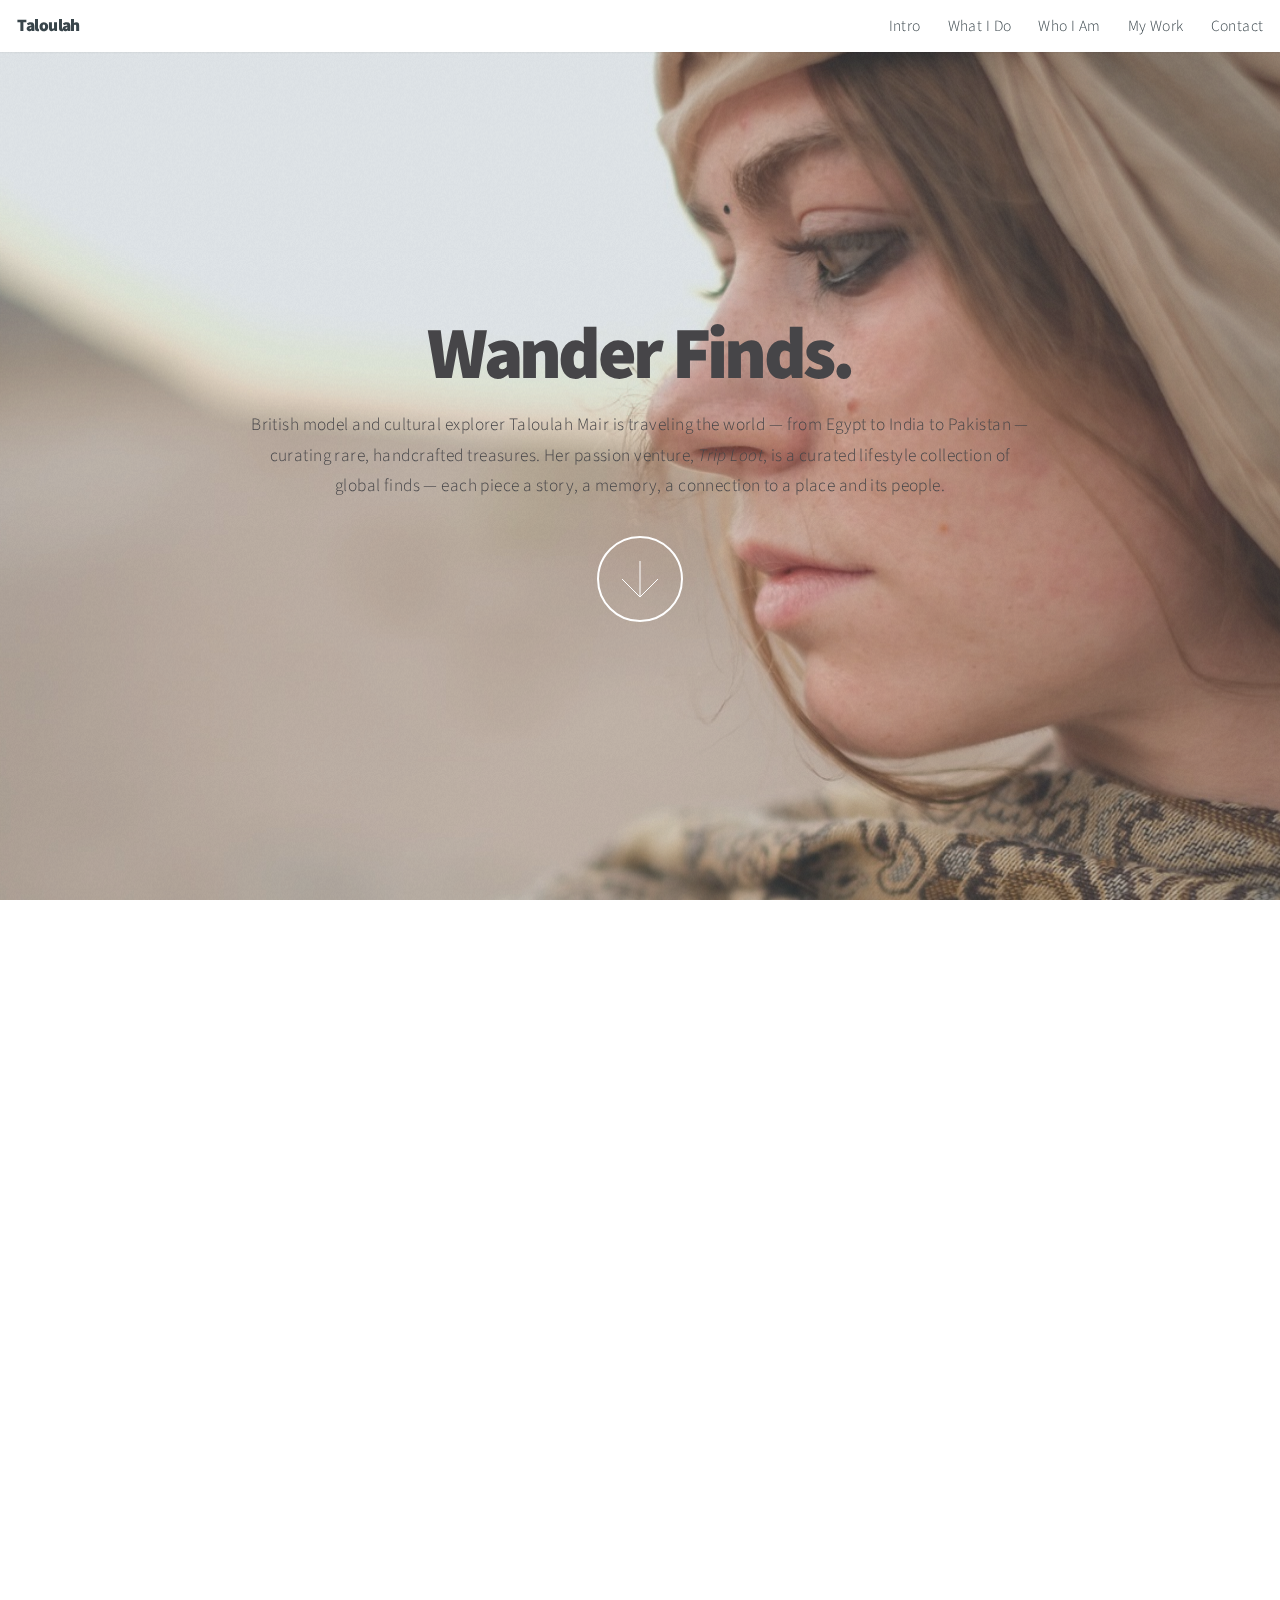
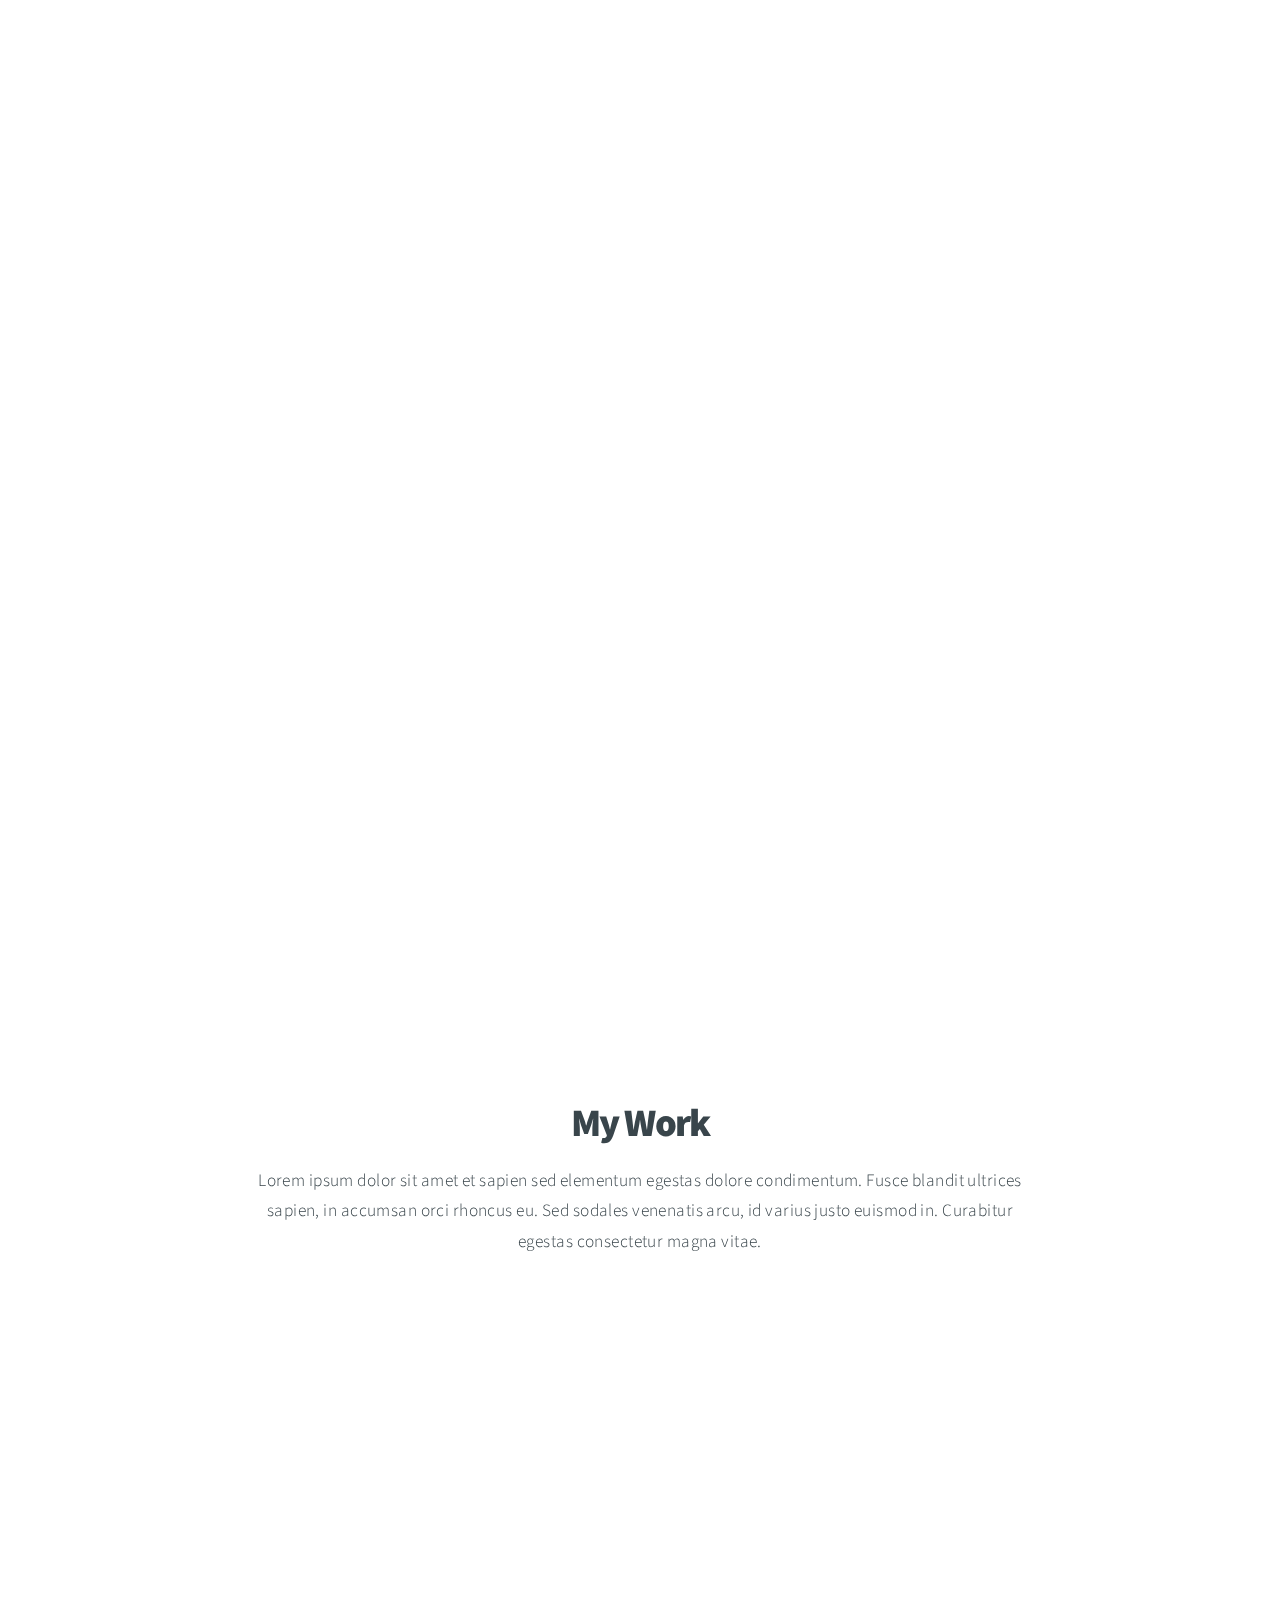
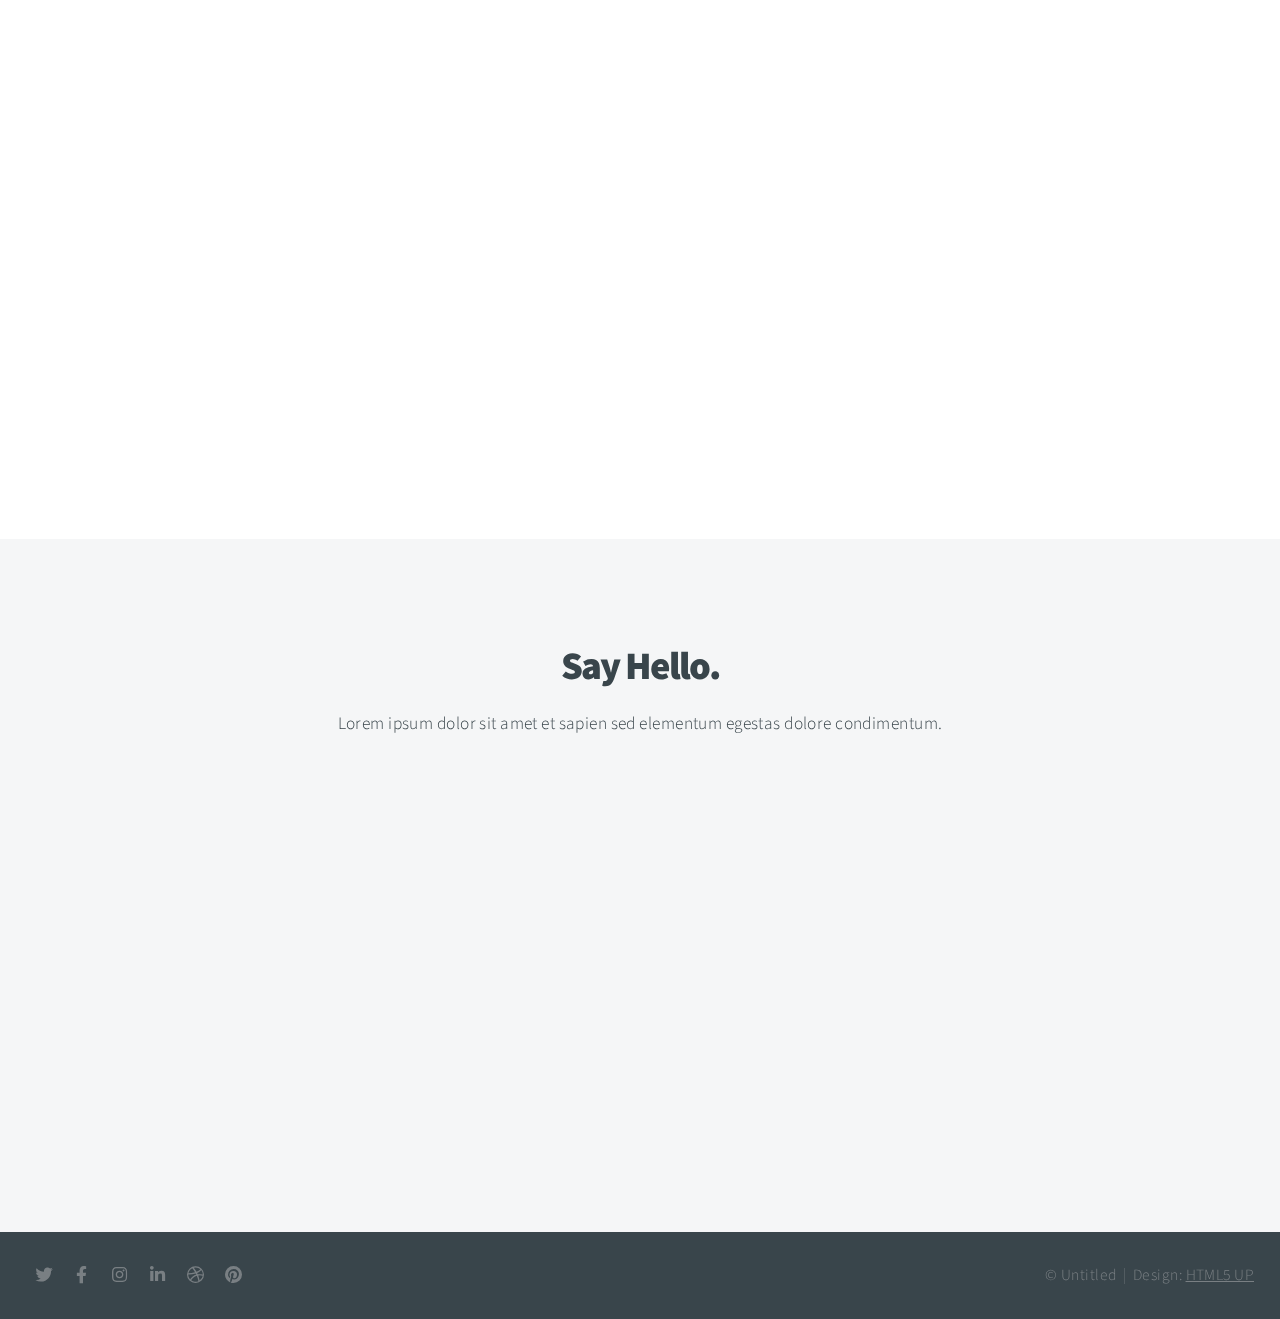
<file: index.html>
<!DOCTYPE HTML>
<!--
	Big Picture by HTML5 UP
	html5up.net | @ajlkn
	Free for personal and commercial use under the CCA 3.0 license (html5up.net/license)
-->
<html>
	<head>
		<title>Big Picture by HTML5 UP</title>
		<meta charset="utf-8" />
		<meta name="viewport" content="width=device-width, initial-scale=1, user-scalable=no" />
		<link rel="stylesheet" href="assets/css/main.css" />
		<noscript><link rel="stylesheet" href="assets/css/noscript.css" /></noscript>
	</head>
	<body class="is-preload">

		<!-- Header -->
			<header id="header">
				<h1>Taloulah</h1>
				<nav>
					<ul>
						<li><a href="#intro">Intro</a></li>
						<li><a href="#one">What I Do</a></li>
						<li><a href="#two">Who I Am</a></li>
						<li><a href="#work">My Work</a></li>
						<li><a href="#contact">Contact</a></li>
					</ul>
				</nav>
			</header>

		<!-- Intro -->
			<section id="intro" class="main style1 dark fullscreen">
				<div class="content">
					<header>
						<h2>Wander Finds.</h2>
					</header>
<p>
	      British model and cultural explorer Taloulah Mair is traveling the world — from Egypt to India to Pakistan — curating rare, handcrafted treasures. Her passion venture, <em>Trip Loot</em>, is a curated lifestyle collection of global finds — each piece a story, a memory, a connection to a place and its people.
</p>

					<footer>
						<a href="#one" class="button style2 down">More</a>
					</footer>
				</div>
			</section>

		<!-- One -->
			<section id="one" class="main style2 right dark fullscreen">
				<div class="content box style2">
					<header>
						<h2>What I Do</h2>
					</header>
					<p>Lorem ipsum dolor sit amet et sapien sed elementum egestas dolore condimentum.
					Fusce blandit ultrices sapien, in accumsan orci rhoncus eu. Sed sodales venenatis arcu,
					id varius justo euismod in. Curabitur egestas consectetur magna.</p>
				</div>
				<a href="#two" class="button style2 down anchored">Next</a>
			</section>

		<!-- Two -->
			<section id="two" class="main style2 left dark fullscreen">
				<div class="content box style2">
					<header>
						<h2>Who I Am</h2>
					</header>
					<p>Lorem ipsum dolor sit amet et sapien sed elementum egestas dolore condimentum.
					Fusce blandit ultrices sapien, in accumsan orci rhoncus eu. Sed sodales venenatis arcu,
					id varius justo euismod in. Curabitur egestas consectetur magna.</p>
				</div>
				<a href="#work" class="button style2 down anchored">Next</a>
			</section>

		<!-- Work -->
			<section id="work" class="main style3 primary">
				<div class="content">
					<header>
						<h2>My Work</h2>
						<p>Lorem ipsum dolor sit amet et sapien sed elementum egestas dolore condimentum.
						Fusce blandit ultrices sapien, in accumsan orci rhoncus eu. Sed sodales venenatis
						arcu, id varius justo euismod in. Curabitur egestas consectetur magna vitae.</p>
					</header>

					<!-- Gallery  -->
						<div class="gallery">
							<article class="from-left">
								<a href="images/fulls/01.jpg" class="image fit"><img src="images/thumbs/01.jpg" title="The Anonymous Red" alt="" /></a>
							</article>
							<article class="from-right">
								<a href="images/fulls/02.jpg" class="image fit"><img src="images/thumbs/02.jpg" title="Airchitecture II" alt="" /></a>
							</article>
							<article class="from-left">
								<a href="images/fulls/03.jpg" class="image fit"><img src="images/thumbs/03.jpg" title="Air Lounge" alt="" /></a>
							</article>
							<article class="from-right">
								<a href="images/fulls/04.jpg" class="image fit"><img src="images/thumbs/04.jpg" title="Carry on" alt="" /></a>
							</article>
							<article class="from-left">
								<a href="images/fulls/05.jpg" class="image fit"><img src="images/thumbs/05.jpg" title="The sparkling shell" alt="" /></a>
							</article>
							<article class="from-right">
								<a href="images/fulls/06.jpg" class="image fit"><img src="images/thumbs/06.jpg" title="Bent IX" alt="" /></a>
							</article>
						</div>

				</div>
			</section>

		<!-- Contact -->
			<section id="contact" class="main style3 secondary">
				<div class="content">
					<header>
						<h2>Say Hello.</h2>
						<p>Lorem ipsum dolor sit amet et sapien sed elementum egestas dolore condimentum.</p>
					</header>
					<div class="box">
						<form method="post" action="#">
							<div class="fields">
								<div class="field half"><input type="text" name="name" placeholder="Name" /></div>
								<div class="field half"><input type="email" name="email" placeholder="Email" /></div>
								<div class="field"><textarea name="message" placeholder="Message" rows="6"></textarea></div>
							</div>
							<ul class="actions special">
								<li><input type="submit" value="Send Message" /></li>
							</ul>
						</form>
					</div>
				</div>
			</section>

		<!-- Footer -->
			<footer id="footer">

				<!-- Icons -->
					<ul class="icons">
						<li><a href="#" class="icon brands fa-twitter"><span class="label">Twitter</span></a></li>
						<li><a href="#" class="icon brands fa-facebook-f"><span class="label">Facebook</span></a></li>
						<li><a href="#" class="icon brands fa-instagram"><span class="label">Instagram</span></a></li>
						<li><a href="#" class="icon brands fa-linkedin-in"><span class="label">LinkedIn</span></a></li>
						<li><a href="#" class="icon brands fa-dribbble"><span class="label">Dribbble</span></a></li>
						<li><a href="#" class="icon brands fa-pinterest"><span class="label">Pinterest</span></a></li>
					</ul>

				<!-- Menu -->
					<ul class="menu">
						<li>&copy; Untitled</li><li>Design: <a href="https://html5up.net">HTML5 UP</a></li>
					</ul>

			</footer>

		<!-- Scripts -->
			<script src="assets/js/jquery.min.js"></script>
			<script src="assets/js/jquery.poptrox.min.js"></script>
			<script src="assets/js/jquery.scrolly.min.js"></script>
			<script src="assets/js/jquery.scrollex.min.js"></script>
			<script src="assets/js/browser.min.js"></script>
			<script src="assets/js/breakpoints.min.js"></script>
			<script src="assets/js/util.js"></script>
			<script src="assets/js/main.js"></script>

	</body>
</html>
</file>
<file: assets/css/noscript.css>
/*
	Big Picture by HTML5 UP
	html5up.net | @ajlkn
	Free for personal and commercial use under the CCA 3.0 license (html5up.net/license)
*/

/* Loader */

	body:before, body:after {
		display: none;
	}
</file>
<file: assets/css/main.css>
@import url("https://fonts.googleapis.com/css?family=Source+Sans+Pro:300,900");
@import url("fontawesome-all.min.css");

/*
	Big Picture by HTML5 UP
	html5up.net | @ajlkn
	Free for personal and commercial use under the CCA 3.0 license (html5up.net/license)
*/

html, body, div, span, applet, object,
iframe, h1, h2, h3, h4, h5, h6, p, blockquote,
pre, a, abbr, acronym, address, big, cite,
code, del, dfn, em, img, ins, kbd, q, s, samp,
small, strike, strong, sub, sup, tt, var, b,
u, i, center, dl, dt, dd, ol, ul, li, fieldset,
form, label, legend, table, caption, tbody,
tfoot, thead, tr, th, td, article, aside,
canvas, details, embed, figure, figcaption,
footer, header, hgroup, menu, nav, output, ruby,
section, summary, time, mark, audio, video {
	margin: 0;
	padding: 0;
	border: 0;
	font-size: 100%;
	font: inherit;
	vertical-align: baseline;}

article, aside, details, figcaption, figure,
footer, header, hgroup, menu, nav, section {
	display: block;}

body {
	line-height: 1;
}

ol, ul {
	list-style: none;
}

blockquote, q {
	quotes: none;
}

	blockquote:before, blockquote:after, q:before, q:after {
		content: '';
		content: none;
	}

table {
	border-collapse: collapse;
	border-spacing: 0;
}

body {
	-webkit-text-size-adjust: none;
}

mark {
	background-color: transparent;
	color: inherit;
}

input::-moz-focus-inner {
	border: 0;
	padding: 0;
}

input, select, textarea {
	-moz-appearance: none;
	-webkit-appearance: none;
	-ms-appearance: none;
	appearance: none;
}

/* Basic */

	@-ms-viewport {
		width: device-width;
	}

	html {
		height: 100%;
	}

	html {
		box-sizing: border-box;
	}

	*, *:before, *:after {
		box-sizing: inherit;
	}

	body {
		background: #ffffff;
		height: 100%;
		min-width: 320px;
	}

		body.is-preload *, body.is-preload *:before, body.is-preload *:after {
			-moz-animation: none !important;
			-webkit-animation: none !important;
			-ms-animation: none !important;
			animation: none !important;
			-moz-transition: none !important;
			-webkit-transition: none !important;
			-ms-transition: none !important;
			transition: none !important;
		}

/* Spinner */

	@-moz-keyframes spinner-rotate {
		0% {
			-moz-transform: scale(1) rotate(0deg);
			-webkit-transform: scale(1) rotate(0deg);
			-ms-transform: scale(1) rotate(0deg);
			transform: scale(1) rotate(0deg);
		}

		100% {
			-moz-transform: scale(1) rotate(360deg);
			-webkit-transform: scale(1) rotate(360deg);
			-ms-transform: scale(1) rotate(360deg);
			transform: scale(1) rotate(360deg);
		}
	}

	@-webkit-keyframes spinner-rotate {
		0% {
			-moz-transform: scale(1) rotate(0deg);
			-webkit-transform: scale(1) rotate(0deg);
			-ms-transform: scale(1) rotate(0deg);
			transform: scale(1) rotate(0deg);
		}

		100% {
			-moz-transform: scale(1) rotate(360deg);
			-webkit-transform: scale(1) rotate(360deg);
			-ms-transform: scale(1) rotate(360deg);
			transform: scale(1) rotate(360deg);
		}
	}

	@-ms-keyframes spinner-rotate {
		0% {
			-moz-transform: scale(1) rotate(0deg);
			-webkit-transform: scale(1) rotate(0deg);
			-ms-transform: scale(1) rotate(0deg);
			transform: scale(1) rotate(0deg);
		}

		100% {
			-moz-transform: scale(1) rotate(360deg);
			-webkit-transform: scale(1) rotate(360deg);
			-ms-transform: scale(1) rotate(360deg);
			transform: scale(1) rotate(360deg);
		}
	}

	@keyframes spinner-rotate {
		0% {
			-moz-transform: scale(1) rotate(0deg);
			-webkit-transform: scale(1) rotate(0deg);
			-ms-transform: scale(1) rotate(0deg);
			transform: scale(1) rotate(0deg);
		}

		100% {
			-moz-transform: scale(1) rotate(360deg);
			-webkit-transform: scale(1) rotate(360deg);
			-ms-transform: scale(1) rotate(360deg);
			transform: scale(1) rotate(360deg);
		}
	}

/* Loader */

	@-moz-keyframes spinner-show {
		0% {
			opacity: 0;
		}

		100% {
			opacity: 1;
		}
	}

	@-webkit-keyframes spinner-show {
		0% {
			opacity: 0;
		}

		100% {
			opacity: 1;
		}
	}

	@-ms-keyframes spinner-show {
		0% {
			opacity: 0;
		}

		100% {
			opacity: 1;
		}
	}

	@keyframes spinner-show {
		0% {
			opacity: 0;
		}

		100% {
			opacity: 1;
		}
	}

	@-moz-keyframes spinner-hide {
		0% {
			-moz-transform: scale(1) rotate(0deg);
			-webkit-transform: scale(1) rotate(0deg);
			-ms-transform: scale(1) rotate(0deg);
			transform: scale(1) rotate(0deg);
			color: #e5e6e7;
			z-index: 100001;
		}

		99% {
			-moz-transform: scale(0.5) rotate(360deg);
			-webkit-transform: scale(0.5) rotate(360deg);
			-ms-transform: scale(0.5) rotate(360deg);
			transform: scale(0.5) rotate(360deg);
			color: #e5e6e7;
			z-index: 100001;
		}

		100% {
			-moz-transform: scale(0.5) rotate(360deg);
			-webkit-transform: scale(0.5) rotate(360deg);
			-ms-transform: scale(0.5) rotate(360deg);
			transform: scale(0.5) rotate(360deg);
			color: #e5e6e7;
			z-index: -1;
		}
	}

	@-webkit-keyframes spinner-hide {
		0% {
			-moz-transform: scale(1) rotate(0deg);
			-webkit-transform: scale(1) rotate(0deg);
			-ms-transform: scale(1) rotate(0deg);
			transform: scale(1) rotate(0deg);
			color: #e5e6e7;
			z-index: 100001;
		}

		99% {
			-moz-transform: scale(0.5) rotate(360deg);
			-webkit-transform: scale(0.5) rotate(360deg);
			-ms-transform: scale(0.5) rotate(360deg);
			transform: scale(0.5) rotate(360deg);
			color: #e5e6e7;
			z-index: 100001;
		}

		100% {
			-moz-transform: scale(0.5) rotate(360deg);
			-webkit-transform: scale(0.5) rotate(360deg);
			-ms-transform: scale(0.5) rotate(360deg);
			transform: scale(0.5) rotate(360deg);
			color: #e5e6e7;
			z-index: -1;
		}
	}

	@-ms-keyframes spinner-hide {
		0% {
			-moz-transform: scale(1) rotate(0deg);
			-webkit-transform: scale(1) rotate(0deg);
			-ms-transform: scale(1) rotate(0deg);
			transform: scale(1) rotate(0deg);
			color: #e5e6e7;
			z-index: 100001;
		}

		99% {
			-moz-transform: scale(0.5) rotate(360deg);
			-webkit-transform: scale(0.5) rotate(360deg);
			-ms-transform: scale(0.5) rotate(360deg);
			transform: scale(0.5) rotate(360deg);
			color: #e5e6e7;
			z-index: 100001;
		}

		100% {
			-moz-transform: scale(0.5) rotate(360deg);
			-webkit-transform: scale(0.5) rotate(360deg);
			-ms-transform: scale(0.5) rotate(360deg);
			transform: scale(0.5) rotate(360deg);
			color: #e5e6e7;
			z-index: -1;
		}
	}

	@keyframes spinner-hide {
		0% {
			-moz-transform: scale(1) rotate(0deg);
			-webkit-transform: scale(1) rotate(0deg);
			-ms-transform: scale(1) rotate(0deg);
			transform: scale(1) rotate(0deg);
			color: #e5e6e7;
			z-index: 100001;
		}

		99% {
			-moz-transform: scale(0.5) rotate(360deg);
			-webkit-transform: scale(0.5) rotate(360deg);
			-ms-transform: scale(0.5) rotate(360deg);
			transform: scale(0.5) rotate(360deg);
			color: #e5e6e7;
			z-index: 100001;
		}

		100% {
			-moz-transform: scale(0.5) rotate(360deg);
			-webkit-transform: scale(0.5) rotate(360deg);
			-ms-transform: scale(0.5) rotate(360deg);
			transform: scale(0.5) rotate(360deg);
			color: #e5e6e7;
			z-index: -1;
		}
	}

	@-moz-keyframes overlay-hide {
		0% {
			opacity: 1;
			z-index: 100000;
		}

		15% {
			opacity: 1;
			z-index: 100000;
		}

		99% {
			opacity: 0;
			z-index: 100000;
		}

		100% {
			opacity: 0;
			z-index: -1;
		}
	}

	@-webkit-keyframes overlay-hide {
		0% {
			opacity: 1;
			z-index: 100000;
		}

		15% {
			opacity: 1;
			z-index: 100000;
		}

		99% {
			opacity: 0;
			z-index: 100000;
		}

		100% {
			opacity: 0;
			z-index: -1;
		}
	}

	@-ms-keyframes overlay-hide {
		0% {
			opacity: 1;
			z-index: 100000;
		}

		15% {
			opacity: 1;
			z-index: 100000;
		}

		99% {
			opacity: 0;
			z-index: 100000;
		}

		100% {
			opacity: 0;
			z-index: -1;
		}
	}

	@keyframes overlay-hide {
		0% {
			opacity: 1;
			z-index: 100000;
		}

		15% {
			opacity: 1;
			z-index: 100000;
		}

		99% {
			opacity: 0;
			z-index: 100000;
		}

		100% {
			opacity: 0;
			z-index: -1;
		}
	}

	body {
		text-decoration: none;
	}

		body:before {
			-moz-animation: spinner-show 1.5s 1 0.25s ease forwards, spinner-hide 0.25s ease-in-out forwards !important;
			-webkit-animation: spinner-show 1.5s 1 0.25s ease forwards, spinner-hide 0.25s ease-in-out forwards !important;
			-ms-animation: spinner-show 1.5s 1 0.25s ease forwards, spinner-hide 0.25s ease-in-out forwards !important;
			animation: spinner-show 1.5s 1 0.25s ease forwards, spinner-hide 0.25s ease-in-out forwards !important;
			-moz-transform-origin: 50% 50%;
			-webkit-transform-origin: 50% 50%;
			-ms-transform-origin: 50% 50%;
			transform-origin: 50% 50%;
			-moz-osx-font-smoothing: grayscale;
			-webkit-font-smoothing: antialiased;
			font-family: FontAwesome;
			font-style: normal;
			font-weight: normal;
			text-transform: none !important;
			color: #e5e6e7;
			content: '\f1ce';
			cursor: default;
			display: block;
			font-size: 2em;
			height: 2em;
			left: 50%;
			line-height: 2em;
			margin: -1em 0 0 -1em;
			opacity: 0;
			position: fixed;
			text-align: center;
			top: 50%;
			width: 2em;
			z-index: -1;
		}

		body:after {
			-moz-animation: overlay-hide 1.5s ease-in forwards !important;
			-webkit-animation: overlay-hide 1.5s ease-in forwards !important;
			-ms-animation: overlay-hide 1.5s ease-in forwards !important;
			animation: overlay-hide 1.5s ease-in forwards !important;
			background: #ffffff;
			content: '';
			display: block;
			height: 100%;
			left: 0;
			opacity: 0;
			position: fixed;
			top: 0;
			width: 100%;
			z-index: -1;
		}

		body.is-preload:before {
			-moz-animation: spinner-show 1.5s 1 0.25s ease forwards, spinner-rotate 0.75s infinite linear !important;
			-webkit-animation: spinner-show 1.5s 1 0.25s ease forwards, spinner-rotate 0.75s infinite linear !important;
			-ms-animation: spinner-show 1.5s 1 0.25s ease forwards, spinner-rotate 0.75s infinite linear !important;
			animation: spinner-show 1.5s 1 0.25s ease forwards, spinner-rotate 0.75s infinite linear !important;
			z-index: 100001;
		}

		body.is-preload:after {
			-moz-animation: none !important;
			-webkit-animation: none !important;
			-ms-animation: none !important;
			animation: none !important;
			opacity: 1;
			z-index: 100000;
		}

	@media (-webkit-min-device-pixel-ratio: 2) {

		body:before {
			line-height: 2.025em;
		}

	}

/* Type */

	body, input, textarea, select {
		font-family: "Source Sans Pro", "sans-serif";
		font-weight: 300;
		font-size: 18pt;
		line-height: 1.75em;
		color: #39454b;
		letter-spacing: 0.025em;
	}

		@media screen and (max-width: 1920px) {

			body, input, textarea, select {
				font-size: 17pt;
			}

		}

		@media screen and (max-width: 1680px) {

			body, input, textarea, select {
				font-size: 15pt;
			}

		}

		@media screen and (max-width: 1280px) {

			body, input, textarea, select {
				font-size: 13pt;
			}

		}

		@media screen and (max-width: 1000px) {

			body, input, textarea, select {
				font-size: 13pt;
			}

		}

		@media screen and (max-width: 736px) {

			body, input, textarea, select {
				font-size: 12pt;
				line-height: 1.5em;
			}

		}

	h1, h2, h3, h4, h5, h6 {
		font-weight: 900;
		color: inherit;
		letter-spacing: -0.0325em;
	}

		h1 a, h2 a, h3 a, h4 a, h5 a, h6 a {
			color: inherit;
			text-decoration: none;
		}

	h2 {
		font-size: 2.25em;
		line-height: 1.25em;
		letter-spacing: -0.05em;
	}

	@media screen and (max-width: 736px) {

		h2 {
			font-size: 1.5em;
		}

	}

	strong, b {
		font-weight: 900;
		color: inherit;
	}

	em, i {
		font-style: italic;
	}

	a {
		-moz-transition: color 0.2s ease-in-out;
		-webkit-transition: color 0.2s ease-in-out;
		-ms-transition: color 0.2s ease-in-out;
		transition: color 0.2s ease-in-out;
		color: #98c593;
	}

	sub {
		position: relative;
		top: 0.5em;
		font-size: 0.8em;
	}

	sup {
		position: relative;
		top: -0.5em;
		font-size: 0.8em;
	}

	hr {
		border: 0;
		border-top: solid 1px #e5e6e7;
	}

	blockquote {
		border-left: solid 0.5em #e5e6e7;
		padding: 1em 0 1em 2em;
		font-style: italic;
	}

	p, ul, ol, dl, table {
		margin-bottom: 1em;
	}

/* Box */

	.box {
		background: #ffffff;
		color: #39454b;
		padding: 2em;
		background-color: rgba(255, 255, 255, 0.5);
	}

		.box > :last-child {
			margin-bottom: 0;
		}

		.box.style2 {
			padding: 3.5em 2.5em 3.5em 2.5em;
		}

		@media screen and (max-width: 736px) {

			.box {
				padding: 1em;
			}

				.box.style2 {
					padding: 1.5em 1.25em 1.5em 1.25em;
					background-color: rgba(255, 255, 255, 0.5);
				}

		}

/* Button */

	input[type="button"],
	input[type="submit"],
	input[type="reset"],
	.button,
	button {
		-moz-appearance: none;
		-webkit-appearance: none;
		-ms-appearance: none;
		appearance: none;
		-moz-transition: background-color 0.2s ease-in-out;
		-webkit-transition: background-color 0.2s ease-in-out;
		-ms-transition: background-color 0.2s ease-in-out;
		transition: background-color 0.2s ease-in-out;
		background-color: #98c593;
		border: 0;
		border-radius: 3.5em;
		color: #ffffff;
		cursor: pointer;
		display: inline-block;
		height: 3.5em;
		line-height: 3.5em;
		outline: 0;
		padding: 0 2em 0 2em;
		position: relative;
		text-align: center;
		text-decoration: none;
	}

		input[type="button"].down,
		input[type="submit"].down,
		input[type="reset"].down,
		.button.down,
		button.down {
			width: 5em;
			height: 5em;
			line-height: 4.5em;
			padding: 0;
			background-image: url("images/dark-arrow.svg");
			background-position: center center;
			background-repeat: no-repeat;
			text-indent: -10em;
			overflow: hidden;
		}

			input[type="button"].down.anchored,
			input[type="submit"].down.anchored,
			input[type="reset"].down.anchored,
			.button.down.anchored,
			button.down.anchored {
				bottom: 0;
				border-bottom: 0;
				border-radius: 3em 3em 0 0;
				height: 4.5em;
				margin-left: -2.5em;
			}

		input[type="button"].anchored,
		input[type="submit"].anchored,
		input[type="reset"].anchored,
		.button.anchored,
		button.anchored {
			position: absolute;
			left: 50%;
		}

		input[type="button"]:hover,
		input[type="submit"]:hover,
		input[type="reset"]:hover,
		.button:hover,
		button:hover {
			background-color: #a8cea4;
		}

		input[type="button"]:active,
		input[type="submit"]:active,
		input[type="reset"]:active,
		.button:active,
		button:active {
			background-color: #88bc82;
		}

		input[type="button"].style2,
		input[type="submit"].style2,
		input[type="reset"].style2,
		.button.style2,
		button.style2 {
			background-color: transparent;
			border: solid 2px #e5e6e7;
			color: inherit;
		}

			input[type="button"].style2:hover,
			input[type="submit"].style2:hover,
			input[type="reset"].style2:hover,
			.button.style2:hover,
			button.style2:hover {
				background-color: rgba(229, 230, 231, 0.25);
			}

			input[type="button"].style2:active,
			input[type="submit"].style2:active,
			input[type="reset"].style2:active,
			.button.style2:active,
			button.style2:active {
				background-color: rgba(229, 230, 231, 0.375);
			}

			input[type="button"].style2.down,
			input[type="submit"].style2.down,
			input[type="reset"].style2.down,
			.button.style2.down,
			button.style2.down {
				background-image: url("images/arrow.svg");
			}

/* Form */

	form {
		margin: 0 0 2em 0;
	}

		form > :last-child {
			margin-bottom: 0;
		}

		form > .fields {
			display: -moz-flex;
			display: -webkit-flex;
			display: -ms-flex;
			display: flex;
			-moz-flex-wrap: wrap;
			-webkit-flex-wrap: wrap;
			-ms-flex-wrap: wrap;
			flex-wrap: wrap;
			width: calc(100% + 3em);
			margin: -1.5em 0 2em -1.5em;
		}

			form > .fields > .field {
				-moz-flex-grow: 0;
				-webkit-flex-grow: 0;
				-ms-flex-grow: 0;
				flex-grow: 0;
				-moz-flex-shrink: 0;
				-webkit-flex-shrink: 0;
				-ms-flex-shrink: 0;
				flex-shrink: 0;
				padding: 1.5em 0 0 1.5em;
				width: calc(100% - 1.5em);
			}

				form > .fields > .field.half {
					width: calc(50% - 0.75em);
				}

				form > .fields > .field.third {
					width: calc(100%/3 - 0.5em);
				}

				form > .fields > .field.quarter {
					width: calc(25% - 0.375em);
				}

		@media screen and (max-width: 480px) {

			form > .fields {
				width: calc(100% + 2em);
				margin: -1em 0 2em -1em;
			}

				form > .fields > .field {
					padding: 1em 0 0 1em;
					width: calc(100% - 1em);
				}

					form > .fields > .field.half {
						width: calc(100% - 1em);
					}

					form > .fields > .field.third {
						width: calc(100% - 1em);
					}

					form > .fields > .field.quarter {
						width: calc(100% - 1em);
					}

		}

	label {
		display: block;
	}

	input[type="text"],
	input[type="password"],
	input[type="email"],
	input[type="tel"],
	input[type="search"],
	input[type="url"],
	select,
	textarea {
		-moz-appearance: none;
		-webkit-appearance: none;
		-ms-appearance: none;
		appearance: none;
		-moz-transition: border-color 0.2s ease-in-out, color 0.2s ease-in-out;
		-webkit-transition: border-color 0.2s ease-in-out, color 0.2s ease-in-out;
		-ms-transition: border-color 0.2s ease-in-out, color 0.2s ease-in-out;
		transition: border-color 0.2s ease-in-out, color 0.2s ease-in-out;
		color: #39454b;
		display: block;
		width: 100%;
		padding: 0.65em 0.75em;
		background: none;
		border: solid 2px #e5e6e7;
		color: inherit;
		border-radius: 0.5em;
		outline: none;
	}

		input[type="text"]:focus,
		input[type="password"]:focus,
		input[type="email"]:focus,
		input[type="tel"]:focus,
		input[type="search"]:focus,
		input[type="url"]:focus,
		select:focus,
		textarea:focus {
			border-color: #9ac8e9;
		}

	input[type="text"],
	input[type="password"],
	input[type="email"],
	input[type="tel"],
	input[type="search"],
	input[type="url"],
	select {
		line-height: 1.35em;
	}

	textarea {
		min-height: 8em;
	}

	::-moz-focus-inner {
		border: 0;
	}

	::-webkit-input-placeholder {
		opacity: 0.375;
	}

	:-moz-placeholder {
		opacity: 0.375;
	}

	::-moz-placeholder {
		opacity: 0.375;
	}

	:-ms-input-placeholder {
		opacity: 0.375;
	}

/* Icon */

	.icon {
		text-decoration: none;
		position: relative;
		text-decoration: none;
	}

		.icon:before {
			-moz-osx-font-smoothing: grayscale;
			-webkit-font-smoothing: antialiased;
			display: inline-block;
			font-style: normal;
			font-variant: normal;
			text-rendering: auto;
			line-height: 1;
			text-transform: none !important;
			font-family: 'Font Awesome 5 Free';
			font-weight: 400;
		}

		.icon:before {
			line-height: inherit;
		}

		.icon > .label {
			display: none;
		}

		.icon.solid:before {
			font-weight: 900;
		}

		.icon.brands:before {
			font-family: 'Font Awesome 5 Brands';
		}

/* Image */

	.image {
		position: relative;
		display: inline-block;
	}

		.image:before {
			content: '';
			position: absolute;
			left: 0;
			top: 0;
			width: 100%;
			height: 100%;
			background: url("images/overlay.png");
		}

		.image img {
			display: block;
			width: 100%;
		}

		.image.featured {
			display: block;
			width: 100%;
			margin: 0 0 2em 0;
		}

		.image.fit {
			display: block;
			width: 100%;
		}

		.image.left {
			float: left;
			margin: 0 2em 2em 0;
		}

		.image.centered {
			display: block;
			margin: 0 0 2em 0;
		}

			.image.centered img {
				margin: 0 auto;
				width: auto;
			}

/* List */

	ul.default {
		list-style: disc;
		padding-left: 1em;
	}

		ul.default li {
			padding-left: 0.5em;
		}

	ul.menu {
		cursor: default;
	}

		ul.menu li {
			display: inline-block;
			line-height: 1em;
			border-left: solid 1px #e5e6e7;
			padding: 0 0 0 0.5em;
			margin: 0 0 0 0.5em;
		}

			ul.menu li:first-child {
				border-left: 0;
				padding-left: 0;
				margin-left: 0;
			}

	ol.default {
		list-style: decimal;
		padding-left: 1.25em;
	}

		ol.default li {
			padding-left: 0.25em;
		}

/* Actions */

	ul.actions {
		display: -moz-flex;
		display: -webkit-flex;
		display: -ms-flex;
		display: flex;
		cursor: default;
		list-style: none;
		margin-left: -1em;
		padding-left: 0;
	}

		ul.actions li {
			padding: 0 0 0 1em;
			vertical-align: middle;
		}

		ul.actions.special {
			-moz-justify-content: center;
			-webkit-justify-content: center;
			-ms-justify-content: center;
			justify-content: center;
			width: 100%;
			margin-left: 0;
		}

			ul.actions.special li:first-child {
				padding-left: 0;
			}

		ul.actions.stacked {
			-moz-flex-direction: column;
			-webkit-flex-direction: column;
			-ms-flex-direction: column;
			flex-direction: column;
			margin-left: 0;
		}

			ul.actions.stacked li {
				padding: 1.3em 0 0 0;
			}

				ul.actions.stacked li:first-child {
					padding-top: 0;
				}

		ul.actions.fit {
			width: calc(100% + 1em);
		}

			ul.actions.fit li {
				-moz-flex-grow: 1;
				-webkit-flex-grow: 1;
				-ms-flex-grow: 1;
				flex-grow: 1;
				-moz-flex-shrink: 1;
				-webkit-flex-shrink: 1;
				-ms-flex-shrink: 1;
				flex-shrink: 1;
				width: 100%;
			}

				ul.actions.fit li > * {
					width: 100%;
				}

			ul.actions.fit.stacked {
				width: 100%;
			}

		@media screen and (max-width: 480px) {

			ul.actions:not(.fixed) {
				-moz-flex-direction: column;
				-webkit-flex-direction: column;
				-ms-flex-direction: column;
				flex-direction: column;
				margin-left: 0;
				width: 100% !important;
			}

				ul.actions:not(.fixed) li {
					-moz-flex-grow: 1;
					-webkit-flex-grow: 1;
					-ms-flex-grow: 1;
					flex-grow: 1;
					-moz-flex-shrink: 1;
					-webkit-flex-shrink: 1;
					-ms-flex-shrink: 1;
					flex-shrink: 1;
					padding: 1em 0 0 0;
					text-align: center;
					width: 100%;
				}

					ul.actions:not(.fixed) li > * {
						width: 100%;
					}

					ul.actions:not(.fixed) li:first-child {
						padding-top: 0;
					}

					ul.actions:not(.fixed) li input[type="submit"],
					ul.actions:not(.fixed) li input[type="reset"],
					ul.actions:not(.fixed) li input[type="button"],
					ul.actions:not(.fixed) li button,
					ul.actions:not(.fixed) li .button {
						width: 100%;
					}

						ul.actions:not(.fixed) li input[type="submit"].icon:before,
						ul.actions:not(.fixed) li input[type="reset"].icon:before,
						ul.actions:not(.fixed) li input[type="button"].icon:before,
						ul.actions:not(.fixed) li button.icon:before,
						ul.actions:not(.fixed) li .button.icon:before {
							margin-left: -0.5rem;
						}

		}

/* Icons */

	ul.icons {
		cursor: default;
	}

		ul.icons li {
			display: inline-block;
		}

		ul.icons a {
			display: inline-block;
			width: 2em;
			height: 2em;
			line-height: 2em;
			text-align: center;
			border: 0;
		}

/* Sections/Article */

	header {
		margin-bottom: 1em;
	}

		header p {
			display: block;
			margin: 1em 0 0 0;
			padding: 0 0 0.5em 0;
		}

	footer {
		margin-top: 2em;
	}

/* Table */

	table {
		width: 100%;
	}

		table.default {
			width: 100%;
		}

			table.default tbody tr:nth-child(2n+2) {
				background: rgba(229, 230, 231, 0.5);
			}

			table.default td {
				padding: 0.5em 1em 0.5em 1em;
			}

			table.default th {
				text-align: left;
				font-weight: 900;
				padding: 0.5em 1em 0.5em 1em;
			}

			table.default thead {
				background: #39454b;
				color: #ffffff;
			}

			table.default tfoot {
				background: #e5e6e7;
			}

/* Poptrox */

	.poptrox-popup {
		-moz-box-sizing: content-box;
		-webkit-box-sizing: content-box;
		-ms-box-sizing: content-box;
		box-sizing: content-box;
		background: #fff;
		padding-bottom: 3em;
		box-shadow: 0 0.1em 0.15em 0 rgba(0, 0, 0, 0.15);
	}

		.poptrox-popup .loader {
			position: absolute;
			top: 50%;
			left: 50%;
			margin: -1em 0 0 -1em;
			width: 2em;
			height: 2em;
			display: block;
			font-size: 2em;
		}

			.poptrox-popup .loader:before {
				-moz-animation: spinner-rotate 0.75s infinite linear !important;
				-webkit-animation: spinner-rotate 0.75s infinite linear !important;
				-ms-animation: spinner-rotate 0.75s infinite linear !important;
				animation: spinner-rotate 0.75s infinite linear !important;
				-moz-osx-font-smoothing: grayscale;
				-webkit-font-smoothing: antialiased;
				font-family: FontAwesome;
				font-style: normal;
				font-weight: normal;
				text-transform: none !important;
				color: #e5e6e7;
				content: '\f1ce';
				cursor: default;
				display: block;
				height: 2em;
				left: 0;
				line-height: 2em;
				position: absolute;
				text-align: center;
				top: 0;
				width: 2em;
			}

		.poptrox-popup .caption {
			position: absolute;
			bottom: 0;
			left: 0;
			background: #ffffff;
			width: 100%;
			height: 3em;
			line-height: 2.8em;
			text-align: center;
			cursor: default;
			z-index: 1;
			font-size: 0.9em;
		}

		.poptrox-popup .nav-next,
		.poptrox-popup .nav-previous {
			-moz-transition: opacity 0.2s ease-in-out;
			-webkit-transition: opacity 0.2s ease-in-out;
			-ms-transition: opacity 0.2s ease-in-out;
			transition: opacity 0.2s ease-in-out;
			position: absolute;
			top: 0;
			width: 50%;
			height: 100%;
			opacity: 0;
			cursor: pointer;
			background: rgba(0, 0, 0, 0.01);
			-webkit-tap-highlight-color: rgba(255, 255, 255, 0);
		}

		.poptrox-popup .nav-next:before,
		.poptrox-popup .nav-previous:before {
			content: '';
			position: absolute;
			width: 96px;
			height: 64px;
			background: url("images/poptrox-nav.svg");
			top: calc(50% - 1.5em);
			margin: -32px 0 0 0;
		}

		.poptrox-popup:hover .nav-next,
		.poptrox-popup:hover .nav-previous {
			opacity: 0.5;
		}

		.poptrox-popup:hover .nav-next:hover,
		.poptrox-popup:hover .nav-previous:hover {
			opacity: 1.0;
		}

		.poptrox-popup .nav-previous:before {
			-moz-transform: scaleX(-1);
			-webkit-transform: scaleX(-1);
			-ms-transform: scaleX(-1);
			transform: scaleX(-1);
			-ms-filter: "FlipH";
			filter: FlipH;
		}

		.poptrox-popup .nav-next {
			right: 0;
		}

			.poptrox-popup .nav-next:before {
				right: 0;
			}

		.poptrox-popup .nav-previous {
			left: 0;
		}

			.poptrox-popup .nav-previous:before {
				left: 0;
			}

		.poptrox-popup .closer {
			-moz-transition: opacity 0.2s ease-in-out;
			-webkit-transition: opacity 0.2s ease-in-out;
			-ms-transition: opacity 0.2s ease-in-out;
			transition: opacity 0.2s ease-in-out;
			position: absolute;
			top: 0;
			right: 0;
			width: 64px;
			height: 64px;
			text-indent: -9999px;
			z-index: 2;
			opacity: 0;
			-webkit-tap-highlight-color: rgba(255, 255, 255, 0);
		}

			.poptrox-popup .closer:before {
				content: '';
				display: block;
				position: absolute;
				right: 16px;
				top: 16px;
				width: 40px;
				height: 40px;
				border-radius: 100%;
				box-shadow: inset 0 0 0 2px #fff;
				background: url("images/poptrox-closer.svg") center center;
				color: #ffffff !important;
			}

		.poptrox-popup:hover .closer {
			opacity: 0.5;
		}

			.poptrox-popup:hover .closer:hover {
				opacity: 1.0;
			}

		body.is-touch .poptrox-popup .nav-next,
		body.is-touch .poptrox-popup .nav-previous,
		body.is-touch .poptrox-popup .closer {
			opacity: 1.0 !important;
		}

		@media screen and (max-width: 736px) {

			.poptrox-popup .nav-next:before,
			.poptrox-popup .nav-previous:before {
				width: 48px;
				height: 32px;
				background-size: contain;
				margin: -16px 0 0 0;
			}

			.poptrox-popup .closer:before {
				right: 12px;
				top: 12px;
				width: 20px;
				height: 20px;
				box-shadow: inset 0 0 0 1px #fff;
				background-size: contain;
				opacity: 0.65;
			}

		}

/* Gallery */

	.gallery {
		display: -moz-flex;
		display: -webkit-flex;
		display: -ms-flex;
		display: flex;
		-moz-flex-wrap: wrap;
		-webkit-flex-wrap: wrap;
		-ms-flex-wrap: wrap;
		flex-wrap: wrap;
		width: 45em;
		max-width: 100%;
		margin: 0 auto 2em auto;
	}

		.gallery article {
			-moz-transition: -moz-transform 1s ease, opacity 1s ease;
			-webkit-transition: -webkit-transform 1s ease, opacity 1s ease;
			-ms-transition: -ms-transform 1s ease, opacity 1s ease;
			transition: transform 1s ease, opacity 1s ease;
			-moz-transform: translateX(0);
			-webkit-transform: translateX(0);
			-ms-transform: translateX(0);
			transform: translateX(0);
			width: 50%;
			position: relative;
			opacity: 1.0;
		}

			.gallery article .image {
				margin: 0;
				display: block;
			}

			.gallery article:nth-last-child(1n) {
				-moz-transition-delay: 0.05s;
				-webkit-transition-delay: 0.05s;
				-ms-transition-delay: 0.05s;
				transition-delay: 0.05s;
			}

			.gallery article:nth-last-child(2n) {
				-moz-transition-delay: 0.05s;
				-webkit-transition-delay: 0.05s;
				-ms-transition-delay: 0.05s;
				transition-delay: 0.05s;
			}

			.gallery article:nth-last-child(2n) {
				-moz-transition-delay: 0.1s;
				-webkit-transition-delay: 0.1s;
				-ms-transition-delay: 0.1s;
				transition-delay: 0.1s;
			}

			.gallery article:nth-last-child(3n) {
				-moz-transition-delay: 0.1s;
				-webkit-transition-delay: 0.1s;
				-ms-transition-delay: 0.1s;
				transition-delay: 0.1s;
			}

			.gallery article:nth-last-child(3n) {
				-moz-transition-delay: 0.15s;
				-webkit-transition-delay: 0.15s;
				-ms-transition-delay: 0.15s;
				transition-delay: 0.15s;
			}

			.gallery article:nth-last-child(4n) {
				-moz-transition-delay: 0.15s;
				-webkit-transition-delay: 0.15s;
				-ms-transition-delay: 0.15s;
				transition-delay: 0.15s;
			}

			.gallery article:nth-last-child(4n) {
				-moz-transition-delay: 0.2s;
				-webkit-transition-delay: 0.2s;
				-ms-transition-delay: 0.2s;
				transition-delay: 0.2s;
			}

			.gallery article:nth-last-child(5n) {
				-moz-transition-delay: 0.2s;
				-webkit-transition-delay: 0.2s;
				-ms-transition-delay: 0.2s;
				transition-delay: 0.2s;
			}

			.gallery article:nth-last-child(5n) {
				-moz-transition-delay: 0.25s;
				-webkit-transition-delay: 0.25s;
				-ms-transition-delay: 0.25s;
				transition-delay: 0.25s;
			}

			.gallery article:nth-last-child(6n) {
				-moz-transition-delay: 0.25s;
				-webkit-transition-delay: 0.25s;
				-ms-transition-delay: 0.25s;
				transition-delay: 0.25s;
			}

			.gallery article:nth-last-child(6n) {
				-moz-transition-delay: 0.3s;
				-webkit-transition-delay: 0.3s;
				-ms-transition-delay: 0.3s;
				transition-delay: 0.3s;
			}

			.gallery article:nth-last-child(7n) {
				-moz-transition-delay: 0.3s;
				-webkit-transition-delay: 0.3s;
				-ms-transition-delay: 0.3s;
				transition-delay: 0.3s;
			}

			.gallery article:nth-last-child(7n) {
				-moz-transition-delay: 0.35s;
				-webkit-transition-delay: 0.35s;
				-ms-transition-delay: 0.35s;
				transition-delay: 0.35s;
			}

			.gallery article:nth-last-child(8n) {
				-moz-transition-delay: 0.35s;
				-webkit-transition-delay: 0.35s;
				-ms-transition-delay: 0.35s;
				transition-delay: 0.35s;
			}

			.gallery article:nth-last-child(8n) {
				-moz-transition-delay: 0.4s;
				-webkit-transition-delay: 0.4s;
				-ms-transition-delay: 0.4s;
				transition-delay: 0.4s;
			}

			.gallery article:nth-last-child(9n) {
				-moz-transition-delay: 0.4s;
				-webkit-transition-delay: 0.4s;
				-ms-transition-delay: 0.4s;
				transition-delay: 0.4s;
			}

			.gallery article:nth-last-child(9n) {
				-moz-transition-delay: 0.45s;
				-webkit-transition-delay: 0.45s;
				-ms-transition-delay: 0.45s;
				transition-delay: 0.45s;
			}

			.gallery article:nth-last-child(10n) {
				-moz-transition-delay: 0.45s;
				-webkit-transition-delay: 0.45s;
				-ms-transition-delay: 0.45s;
				transition-delay: 0.45s;
			}

			.gallery article:nth-last-child(10n) {
				-moz-transition-delay: 0.5s;
				-webkit-transition-delay: 0.5s;
				-ms-transition-delay: 0.5s;
				transition-delay: 0.5s;
			}

			.gallery article:nth-last-child(11n) {
				-moz-transition-delay: 0.5s;
				-webkit-transition-delay: 0.5s;
				-ms-transition-delay: 0.5s;
				transition-delay: 0.5s;
			}

			.gallery article:nth-last-child(11n) {
				-moz-transition-delay: 0.55s;
				-webkit-transition-delay: 0.55s;
				-ms-transition-delay: 0.55s;
				transition-delay: 0.55s;
			}

			.gallery article:nth-last-child(12n) {
				-moz-transition-delay: 0.55s;
				-webkit-transition-delay: 0.55s;
				-ms-transition-delay: 0.55s;
				transition-delay: 0.55s;
			}

			.gallery article:nth-last-child(12n) {
				-moz-transition-delay: 0.6s;
				-webkit-transition-delay: 0.6s;
				-ms-transition-delay: 0.6s;
				transition-delay: 0.6s;
			}

			.gallery article:nth-last-child(13n) {
				-moz-transition-delay: 0.6s;
				-webkit-transition-delay: 0.6s;
				-ms-transition-delay: 0.6s;
				transition-delay: 0.6s;
			}

			.gallery article:nth-last-child(13n) {
				-moz-transition-delay: 0.65s;
				-webkit-transition-delay: 0.65s;
				-ms-transition-delay: 0.65s;
				transition-delay: 0.65s;
			}

			.gallery article:nth-last-child(14n) {
				-moz-transition-delay: 0.65s;
				-webkit-transition-delay: 0.65s;
				-ms-transition-delay: 0.65s;
				transition-delay: 0.65s;
			}

			.gallery article:nth-last-child(14n) {
				-moz-transition-delay: 0.7s;
				-webkit-transition-delay: 0.7s;
				-ms-transition-delay: 0.7s;
				transition-delay: 0.7s;
			}

			.gallery article:nth-last-child(15n) {
				-moz-transition-delay: 0.7s;
				-webkit-transition-delay: 0.7s;
				-ms-transition-delay: 0.7s;
				transition-delay: 0.7s;
			}

			.gallery article:nth-last-child(15n) {
				-moz-transition-delay: 0.75s;
				-webkit-transition-delay: 0.75s;
				-ms-transition-delay: 0.75s;
				transition-delay: 0.75s;
			}

			.gallery article:nth-last-child(16n) {
				-moz-transition-delay: 0.75s;
				-webkit-transition-delay: 0.75s;
				-ms-transition-delay: 0.75s;
				transition-delay: 0.75s;
			}

			.gallery article:nth-last-child(16n) {
				-moz-transition-delay: 0.8s;
				-webkit-transition-delay: 0.8s;
				-ms-transition-delay: 0.8s;
				transition-delay: 0.8s;
			}

			.gallery article:nth-last-child(17n) {
				-moz-transition-delay: 0.8s;
				-webkit-transition-delay: 0.8s;
				-ms-transition-delay: 0.8s;
				transition-delay: 0.8s;
			}

			.gallery article:nth-last-child(17n) {
				-moz-transition-delay: 0.85s;
				-webkit-transition-delay: 0.85s;
				-ms-transition-delay: 0.85s;
				transition-delay: 0.85s;
			}

			.gallery article:nth-last-child(18n) {
				-moz-transition-delay: 0.85s;
				-webkit-transition-delay: 0.85s;
				-ms-transition-delay: 0.85s;
				transition-delay: 0.85s;
			}

			.gallery article:nth-last-child(18n) {
				-moz-transition-delay: 0.9s;
				-webkit-transition-delay: 0.9s;
				-ms-transition-delay: 0.9s;
				transition-delay: 0.9s;
			}

			.gallery article:nth-last-child(19n) {
				-moz-transition-delay: 0.9s;
				-webkit-transition-delay: 0.9s;
				-ms-transition-delay: 0.9s;
				transition-delay: 0.9s;
			}

			.gallery article:nth-last-child(19n) {
				-moz-transition-delay: 0.95s;
				-webkit-transition-delay: 0.95s;
				-ms-transition-delay: 0.95s;
				transition-delay: 0.95s;
			}

			.gallery article:nth-last-child(20n) {
				-moz-transition-delay: 0.95s;
				-webkit-transition-delay: 0.95s;
				-ms-transition-delay: 0.95s;
				transition-delay: 0.95s;
			}

			.gallery article:nth-last-child(20n) {
				-moz-transition-delay: 1s;
				-webkit-transition-delay: 1s;
				-ms-transition-delay: 1s;
				transition-delay: 1s;
			}

			.gallery article:nth-last-child(21n) {
				-moz-transition-delay: 1s;
				-webkit-transition-delay: 1s;
				-ms-transition-delay: 1s;
				transition-delay: 1s;
			}

			.gallery article:nth-last-child(21n) {
				-moz-transition-delay: 1.05s;
				-webkit-transition-delay: 1.05s;
				-ms-transition-delay: 1.05s;
				transition-delay: 1.05s;
			}

			.gallery article:nth-last-child(22n) {
				-moz-transition-delay: 1.05s;
				-webkit-transition-delay: 1.05s;
				-ms-transition-delay: 1.05s;
				transition-delay: 1.05s;
			}

			.gallery article:nth-last-child(22n) {
				-moz-transition-delay: 1.1s;
				-webkit-transition-delay: 1.1s;
				-ms-transition-delay: 1.1s;
				transition-delay: 1.1s;
			}

			.gallery article:nth-last-child(23n) {
				-moz-transition-delay: 1.1s;
				-webkit-transition-delay: 1.1s;
				-ms-transition-delay: 1.1s;
				transition-delay: 1.1s;
			}

			.gallery article:nth-last-child(23n) {
				-moz-transition-delay: 1.15s;
				-webkit-transition-delay: 1.15s;
				-ms-transition-delay: 1.15s;
				transition-delay: 1.15s;
			}

			.gallery article:nth-last-child(24n) {
				-moz-transition-delay: 1.15s;
				-webkit-transition-delay: 1.15s;
				-ms-transition-delay: 1.15s;
				transition-delay: 1.15s;
			}

		.gallery.inactive article {
			opacity: 0;
		}

			.gallery.inactive article.from-left {
				-moz-transform: translateX(-14em);
				-webkit-transform: translateX(-14em);
				-ms-transform: translateX(-14em);
				transform: translateX(-14em);
			}

			.gallery.inactive article.from-right {
				-moz-transform: translateX(14em);
				-webkit-transform: translateX(14em);
				-ms-transform: translateX(14em);
				transform: translateX(14em);
			}

			.gallery.inactive article.from-top {
				-moz-transform: translateY(-7em);
				-webkit-transform: translateY(-7em);
				-ms-transform: translateY(-7em);
				transform: translateY(-7em);
			}

			.gallery.inactive article.from-bottom {
				-moz-transform: translateY(7em);
				-webkit-transform: translateY(7em);
				-ms-transform: translateY(7em);
				transform: translateY(7em);
			}

		@media screen and (max-width: 480px) {

			.gallery {
				-moz-flex-wrap: nowrap;
				-webkit-flex-wrap: nowrap;
				-ms-flex-wrap: nowrap;
				flex-wrap: nowrap;
				-moz-flex-direction: column;
				-webkit-flex-direction: column;
				-ms-flex-direction: column;
				flex-direction: column;
			}

				.gallery article {
					width: 100%;
				}

		}

/* Header */

	#header {
		position: fixed;
		z-index: 10000;
		left: 0;
		top: 0;
		width: 100%;
		background: rgba(255, 255, 255, 0.95);
		height: 3em;
		line-height: 3em;
		box-shadow: 0 0 0.15em 0 rgba(0, 0, 0, 0.1);
	}

		#header h1 {
			position: absolute;
			left: 1em;
			top: 0;
			height: 3em;
			line-height: 3em;
			cursor: default;
		}

			#header h1 a {
				font-size: 1.25em;
			}

		#header nav {
			position: absolute;
			right: 0.5em;
			top: 0;
			height: 3em;
			line-height: 3em;
		}

			#header nav ul {
				margin: 0;
			}

				#header nav ul li {
					display: inline-block;
					margin-left: 0.5em;
					font-size: 0.9em;
				}

					#header nav ul li a {
						display: block;
						color: inherit;
						text-decoration: none;
						height: 3em;
						line-height: 3em;
						padding: 0 0.5em 0 0.5em;
						outline: 0;
					}

		@media screen and (max-width: 736px) {

			#header {
				height: 2.5em;
				line-height: 2.5em;
			}

				#header h1 {
					text-align: center;
					position: relative;
					left: 0;
					top: 0;
					height: 2.5em;
					line-height: 2.5em;
				}

					#header h1 a {
						font-size: 1em;
					}

				#header nav {
					display: none;
				}

		}

	body {
		padding-top: 3em;
	}

		@media screen and (max-width: 736px) {

			body {
				padding-top: 2.5em;
			}

		}

/* Main */

	.main {
		display: -moz-flex;
		display: -webkit-flex;
		display: -ms-flex;
		display: flex;
		position: relative;
		margin: 0;
		overflow-x: hidden;
	}

		.main > .content {
			width: 45em;
			max-width: calc(100% - 4em);
			margin: 0 auto;
		}

			.main > .content > :last-child {
				margin-bottom: 0;
			}

		.main.fullscreen {
			min-height: 100%;
		}

		.main.style1 {
			-moz-align-items: center;
			-webkit-align-items: center;
			-ms-align-items: center;
			align-items: center;
			-moz-justify-content: center;
			-webkit-justify-content: center;
			-ms-justify-content: center;
			justify-content: center;
			text-align: center;
			padding: 3em 0 3em 0;
		}

			.main.style1 h2 {
				font-size: 4.25em;
				line-height: 1em;
			}

			.main.style1 > .content {
				-moz-transition: opacity 1s ease;
				-webkit-transition: opacity 1s ease;
				-ms-transition: opacity 1s ease;
				transition: opacity 1s ease;
				-moz-transform: translateZ(0);
				-webkit-transform: translateZ(0);
				-ms-transform: translateZ(0);
				transform: translateZ(0);
				opacity: 1.0;
				margin: 0;
			}

			.main.style1.inactive > .content {
				opacity: 0;
			}

		.main.style2 {
			-moz-align-items: center;
			-webkit-align-items: center;
			-ms-align-items: center;
			align-items: center;
			-moz-justify-content: center;
			-webkit-justify-content: center;
			-ms-justify-content: center;
			justify-content: center;
			padding: 3em 0 3em 0;
			overflow: hidden;
		}

			.main.style2 > .content {
				-moz-transition: -moz-transform 1s ease;
				-webkit-transition: -webkit-transform 1s ease;
				-ms-transition: -ms-transform 1s ease;
				transition: transform 1s ease;
				-moz-transform: translateZ(0);
				-webkit-transform: translateZ(0);
				-ms-transform: translateZ(0);
				transform: translateZ(0);
				position: relative;
				width: 35%;
				margin: 0;
			}

			.main.style2.left {
				-moz-justify-content: -moz-flex-start;
				-webkit-justify-content: -webkit-flex-start;
				-ms-justify-content: -ms-flex-start;
				justify-content: flex-start;
			}

			.main.style2.right {
				-moz-justify-content: -moz-flex-end;
				-webkit-justify-content: -webkit-flex-end;
				-ms-justify-content: -ms-flex-end;
				justify-content: flex-end;
			}

			.main.style2.inactive.left > .content {
				-moz-transform: translateX(-100%);
				-webkit-transform: translateX(-100%);
				-ms-transform: translateX(-100%);
				transform: translateX(-100%);
			}

			.main.style2.inactive.right > .content {
				-moz-transform: translateX(100%);
				-webkit-transform: translateX(100%);
				-ms-transform: translateX(100%);
				transform: translateX(100%);
			}

		.main.style3 {
			text-align: center;
			padding: 6em 0 6em 0;
		}

			.main.style3 .content > header {
				margin-bottom: 2em;
			}

			.main.style3.primary {
				background: #ffffff;
			}

			.main.style3.secondary {
				background: #f5f6f7;
			}

		.main.dark {
			color: #464548;
		}

			.main.dark a {
				color: inherit;
			}

			.main.dark .button.style2 {
				border-color: #ffffff;
			}

				.main.dark .button.style2:hover {
					background-color: rgba(255, 255, 255, 0.125);
				}

				.main.dark .button.style2:active {
					background-color: rgba(255, 255, 255, 0.25);
				}

				.main.dark .button.style2.down {
					background-image: url("images/dark-arrow.svg");
				}

		body.is-touch .main {
			background-attachment: scroll !important;
		}

		@media screen and (max-width: 1920px) {

			.main.style2 .content {
				width: 40%;
			}

		}

		@media screen and (max-width: 1280px) {

			.main.style2 .content {
				width: 50%;
			}

		}

		@media screen and (max-width: 1000px) {

			.main.style2 .content {
				width: 60%;
			}

		}

		@media screen and (max-width: 736px) {

			.main > .content br {
				display: none;
			}

			.main.fullscreen {
				height: auto !important;
			}

			.main.style1 {
				padding: 4em 15px 4em 15px;
			}

				.main.style1 h2 {
					font-size: 3em;
				}

			.main.style2 {
				padding: 6em 15px 6em 15px;
			}

				.main.style2:before, .main.style2:after {
					display: none !important;
				}

				.main.style2 .button.anchored {
					display: none;
				}

				.main.style2 .content {
					width: 100%;
					max-width: 100%;
					text-align: center;
					-moz-transform: none;
					-webkit-transform: none;
					-ms-transform: none;
					transform: none;
				}

			.main.style3 {
				text-align: center;
				padding: 3em 10px 3em 10px;
			}

		}

		@media screen and (max-width: 480px) {

			.main > .content {
				max-width: calc(100% - 1.5em);
			}

		}

/* Footer */

	#footer {
		display: -moz-flex;
		display: -webkit-flex;
		display: -ms-flex;
		display: flex;
		-moz-align-items: center;
		-webkit-align-items: center;
		-ms-align-items: center;
		align-items: center;
		-moz-justify-content: space-between;
		-webkit-justify-content: space-between;
		-ms-justify-content: space-between;
		justify-content: space-between;
		position: relative;
		margin: 0;
		line-height: 1em;
		padding: 1.5em;
		background: #39454b;
		color: rgba(185, 186, 187, 0.5);
		overflow: hidden;
	}

		#footer > * {
			margin-bottom: 0;
		}

		#footer a {
			color: inherit;
		}

			#footer a:hover {
				color: #b9babb;
			}

		#footer ul.menu {
			margin: 0;
		}

			#footer ul.menu li {
				border-left-color: rgba(185, 186, 187, 0.2);
				font-size: 0.9em;
			}

		@media screen and (max-width: 1000px) {

			#footer {
				-moz-flex-direction: column;
				-webkit-flex-direction: column;
				-ms-flex-direction: column;
				flex-direction: column;
				-moz-justify-content: center;
				-webkit-justify-content: center;
				-ms-justify-content: center;
				justify-content: center;
				line-height: 1.5em;
				text-align: center;
				padding: 2em 1em 2em 1em;
			}

				#footer > * {
					margin: 0 0 1em 0;
				}

		}

		@media screen and (max-width: 736px) {

			#footer ul.menu li {
				border-left: none;
				display: block;
				line-height: inherit;
				margin: 0.25em 0 0 0;
				padding: 0.25em 0 0 0;
			}

				#footer ul.menu li:first-child {
					margin-top: 0;
					padding-top: 0;
				}

		}

/* Intro */

	#intro {
		background: url("images/overlay.png"), url("../../images/intro.jpg");
		background-size: 256px 256px, cover;
		background-attachment: fixed, fixed;
		background-position: top left, bottom center;
		background-repeat: repeat, no-repeat;
	}

/* One */

	#one {
		background: url("images/overlay.png"), url("../../images/one.jpg");
		background-size: 256px 256px, cover;
		background-attachment: fixed, fixed;
		background-position: top left, center center;
	}

/* Two */

	#two {
		background: url("images/overlay.png"), url("../../images/two.jpg");
		background-size: 256px 256px, cover;
		background-attachment: fixed, fixed;
		background-position: top left, center center;
	}

/* Contact */

	#contact {
		overflow: hidden;
		padding-bottom: 0;
	}

		#contact .box {
			-moz-transition: -moz-transform 1s ease;
			-webkit-transition: -webkit-transform 1s ease;
			-ms-transition: -ms-transform 1s ease;
			transition: transform 1s ease;
			-moz-transform: translateY(0);
			-webkit-transform: translateY(0);
			-ms-transform: translateY(0);
			transform: translateY(0);
			position: relative;
		}

		#contact.inactive .box {
			-moz-transform: translateY(100%);
			-webkit-transform: translateY(100%);
			-ms-transform: translateY(100%);
			transform: translateY(100%);
		}

		@media screen and (max-width: 736px) {

			#contact .box {
				padding: 1.5em 1.5em 2em 1.5em;
			}

		}

		@media screen and (max-width: 480px) {

			#contact .box {
				padding: 1em 1em 2em 1em;
			}

		}
</file>
